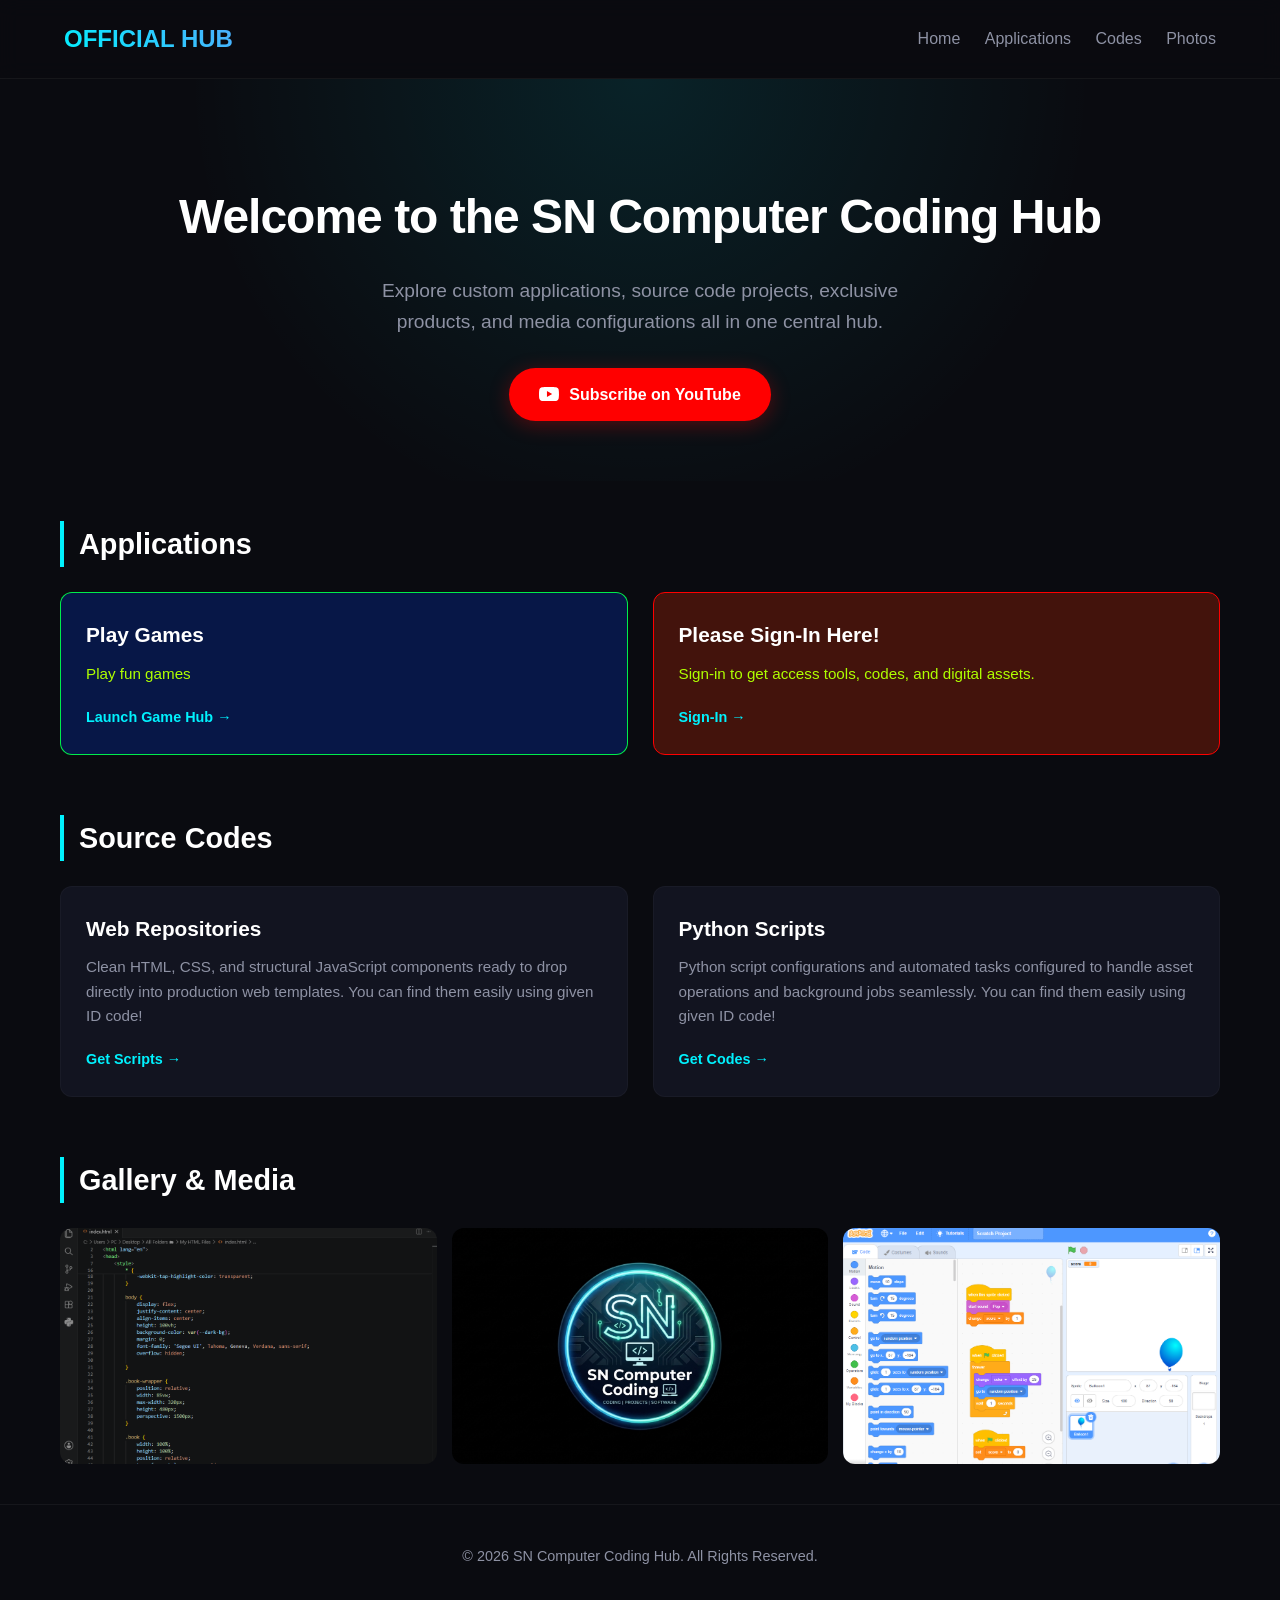
<file: index.html>
<!DOCTYPE html>
<html lang="en">
<head>
    <meta charset="UTF-8">
    <meta name="viewport" content="width=device-width, initial-scale=1.0">
    <title>Official Hub | SN Computer Coding Hub</title>
    <style>
        /* Modern Digital Theme Styling */
        :root {
            --bg-color: #0a0b10;
            --card-bg: #121420;
            --accent-neon: #00f2fe;
            --accent-pink: #4facfe;
            --text-main: #ffffff;
            --text-muted: #8e92a4;
            --youtube-red: #ff0000;
        }

        * {
            box-sizing: border-box;
            margin: 0;
            padding: 0;
            font-family: 'Segoe UI', Roboto, Helvetica, Arial, sans-serif;
        }

        body {
            background-color: var(--bg-color);
            color: var(--text-main);
            line-height: 1.6;
        }

        /* Header / Navigation */
        header {
            display: flex;
            justify-content: space-between;
            align-items: center;
            padding: 20px 5%;
            background: rgba(10, 11, 16, 0.8);
            backdrop-filter: blur(10px);
            position: sticky;
            top: 0;
            z-index: 100;
            border-bottom: 1px solid rgba(255, 255, 255, 0.05);
        }

        .logo {
            font-size: 1.5rem;
            font-weight: bold;
            background: linear-gradient(45deg, var(--accent-neon), var(--accent-pink));
            -webkit-background-clip: text;
            -webkit-text-fill-color: transparent;
        }

        nav a {
            color: var(--text-muted);
            text-decoration: none;
            margin-left: 20px;
            transition: color 0.3s;
        }

        nav a:hover {
            color: var(--accent-neon);
        }

        /* Hero Section */
        .hero {
            text-align: center;
            padding: 100px 20px 60px;
            background: radial-gradient(circle at top, rgba(0, 242, 254, 0.1), transparent 60%);
        }

        .hero h1 {
            font-size: 3rem;
            margin-bottom: 20px;
            letter-spacing: -1px;
        }

        .hero p {
            color: var(--text-muted);
            font-size: 1.2rem;
            max-width: 600px;
            margin: 0 auto 30px;
        }

        /* YouTube Call to Action Button */
        .yt-btn {
            display: inline-flex;
            align-items: center;
            gap: 10px;
            background-color: var(--youtube-red);
            color: #fff;
            padding: 14px 30px;
            border-radius: 50px;
            text-decoration: none;
            font-weight: bold;
            box-shadow: 0 4px 20px rgba(255, 0, 0, 0.3);
            transition: transform 0.3s, box-shadow 0.3s;
        }

        .yt-btn:hover {
            transform: translateY(-3px);
            box-shadow: 0 6px 25px rgba(255, 0, 0, 0.5);
        }

        /* Content Grid Sections */
        .container {
            max-width: 1200px;
            margin: 0 auto;
            padding: 40px 20px;
        }

        .section-title {
            font-size: 1.8rem;
            margin-bottom: 25px;
            border-left: 4px solid var(--accent-neon);
            padding-left: 15px;
        }

        .grid {
            display: grid;
            grid-template-columns: repeat(auto-fit, minmax(280px, 1fr));
            gap: 25px;
            margin-bottom: 60px;
        }

        /* Glassmorphism Cards */
        .card {
            background: var(--card-bg);
            border: 1px solid rgba(255, 255, 255, 0.03);
            border-radius: 12px;
            padding: 25px;
            transition: transform 0.3s, border-color 0.3s;
            display: flex;
            flex-direction: column;
            justify-content: space-between;
        }

        .card2 {
            background: #0040ff3b;
            border: 1.5px solid rgba(0, 255, 76, 0.92);
            border-radius: 12px;
            padding: 25px;
            transition: transform 0.3s, border-color 0.3s;
            display: flex;
            flex-direction: column;
            justify-content: space-between;
        }

        .card3 {
            background: #ff30003b;
            border: 1px solid rgb(255, 0, 0);
            border-radius: 12px;
            padding: 25px;
            transition: transform 0.3s, border-color 0.3s;
            display: flex;
            flex-direction: column;
            justify-content: space-between;
        }

        .card:hover {
            transform: translateY(-5px);
            border-color: rgba(0, 242, 254, 0.3);
        }

        .card2:hover {
            transform: translateY(-5px);
            border-color: rgba(0, 255, 76, 0.92);
        }

        .card3:hover {
            transform: translateY(-5px);
            border-color: rgb(254, 0, 0);
        }

        .card h3 {
            margin-bottom: 10px;
            font-size: 1.3rem;
        }

        .card2 h3 {
            margin-bottom: 10px;
            font-size: 1.3rem;
        }

        .card3 h3 {
            margin-bottom: 10px;
            font-size: 1.3rem;
        }

        .card p {
            color: var(--text-muted);
            font-size: 0.95rem;
            margin-bottom: 20px;
            flex-grow: 1;
        }

        .card2 p {
            color: #afff00;
            font-size: 0.95rem;
            margin-bottom: 20px;
            flex-grow: 1;
        }

        .card3 p {
            color: #afff00;
            font-size: 0.95rem;
            margin-bottom: 20px;
            flex-grow: 1;
        }

        .card-btn {
            align-self: flex-start;
            color: var(--accent-neon);
            text-decoration: none;
            font-weight: 600;
            font-size: 0.9rem;
            transition: color 0.3s;
        }

        .card2-btn {
            align-self: flex-start;
            color: var(--accent-neon);
            text-decoration: none;
            font-weight: 600;
            font-size: 0.9rem;
            transition: color 0.3s;
        }

        .card3-btn {
            align-self: flex-start;
            color: var(--accent-neon);
            text-decoration: none;
            font-weight: 600;
            font-size: 0.9rem;
            transition: color 0.3s;
        }

        .card-btn:hover {
            color: var(--text-main);
        }

        .card2-btn:hover {
            color: var(--text-main);
        }

        .card3-btn:hover {
            color: var(--text-main);
        }

        /* Photo Gallery Specifics */
        .gallery-grid {
            display: grid;
            grid-template-columns: repeat(auto-fit, minmax(220px, 1fr));
            gap: 15px;
        }

        .photo-card {
            position: relative;
            border-radius: 12px;
            overflow: hidden;
            aspect-ratio: 16/10;
            background: #222;
        }

        .photo-card img {
            width: 100%;
            height: 100%;
            object-fit: cover;
            transition: transform 0.3s;
        }

        .photo-card:hover img {
            transform: scale(1.05);
        }

        /* Footer */
        footer {
            text-align: center;
            padding: 40px 20px;
            color: var(--text-muted);
            border-top: 1px solid rgba(255, 255, 255, 0.05);
            font-size: 0.9rem;
        }

        /* Responsive adjustments */
        @media (max-width: 768px) {
            .hero h1 { font-size: 2.2rem; }
            header { flex-direction: column; gap: 15px; }
            nav a { margin: 0 10px; }
        }
    </style>
</head>
<body>

    <header>
        <div class="logo">OFFICIAL HUB</div>
        <nav>
            <a href="#">Home</a>
            <a href="#applications">Applications</a>
            <a href="#codes">Codes</a>
            <a href="#photos">Photos</a>

        </nav>
    </header>

    <section class="hero">
        <h1>Welcome to the SN Computer Coding Hub</h1>
        <p>Explore custom applications, source code projects, exclusive products, and media configurations all in one central hub.</p>
        <a href="https://www.youtube.com/@SN_Computer_Coding" target="_blank" class="yt-btn">
            <svg width="20" height="20" viewBox="0 0 24 24" fill="currentColor"><path d="M23.498 6.186a3.016 3.016 0 0 0-2.122-2.136C19.505 3.545 12 3.545 12 3.545s-7.505 0-9.377.505A3.017 3.017 0 0 0 .502 6.186C0 8.07 0 12 0 12s0 3.93.502 5.814a3.016 3.016 0 0 0 2.122 2.136c1.871.505 9.376.505 9.376.505s7.505 0 9.377-.505a3.015 3.015 0 0 0 2.122-2.136C24 15.93 24 12 24 12s0-3.93-.502-5.814zM9.545 15.568V8.432L15.818 12l-6.273 3.568z"/></svg>
            Subscribe on YouTube
        </a>
    </section>

    <div class="container">

        <h2 id="apps" class="section-title">Applications</h2>
        <div class="grid">
            <div class="card2">
                <h3>Play Games</h3>
                <p>Play fun games</p>
                <a href="Play Games_SN Computer Coding Hub.html" class="card-btn">Launch Game Hub &rarr;</a>
            </div>

                <div class="card3">
                <h3>Please Sign-In Here!</h3>
                <p>Sign-in to get access tools, codes, and digital assets.</p>
                <a href="youtube sign in.html" class="card-btn">Sign-In &rarr;</a>
            </div>
        </div>

        <h2 id="codes" class="section-title">Source Codes</h2>
        <div class="grid">
            <div class="card">
                <h3>Web Repositories</h3>
                <p>Clean HTML, CSS, and structural JavaScript components ready to drop directly into production web templates. You can find them easily using given ID code!</p>
                <a href="web codes.html" class="card-btn">Get Scripts &rarr;</a>
            </div>
            <div class="card">
                <h3>Python Scripts</h3>
                <p>Python script configurations and automated tasks configured to handle asset operations and background jobs seamlessly. You can find them easily using given ID code!</p>
                <a href="python.codes.html" class="card-btn">Get Codes &rarr;</a>
            </div>
        </div>

        <h2 id="photos" class="section-title">Gallery & Media</h2>
        <div class="gallery-grid">
            <div class="photo-card">
                <img src="SN-Computer-Coding_Visual Studio Code.view.png" alt="Using Visual Studio">
            </div>

            <div class="photo-card">
                <img src="1776231194579.png" alt="Channel logo">
            </div>

            <div class="photo-card">
                <img src="SN-Computer-Coding_Scratch view.png" alt="Using Scratch">
            </div>

        </div>

    </div>

    <footer>
        <p>&copy; 2026 SN Computer Coding Hub. All Rights Reserved.</p>
    </footer>


</body>
</html>
</file>
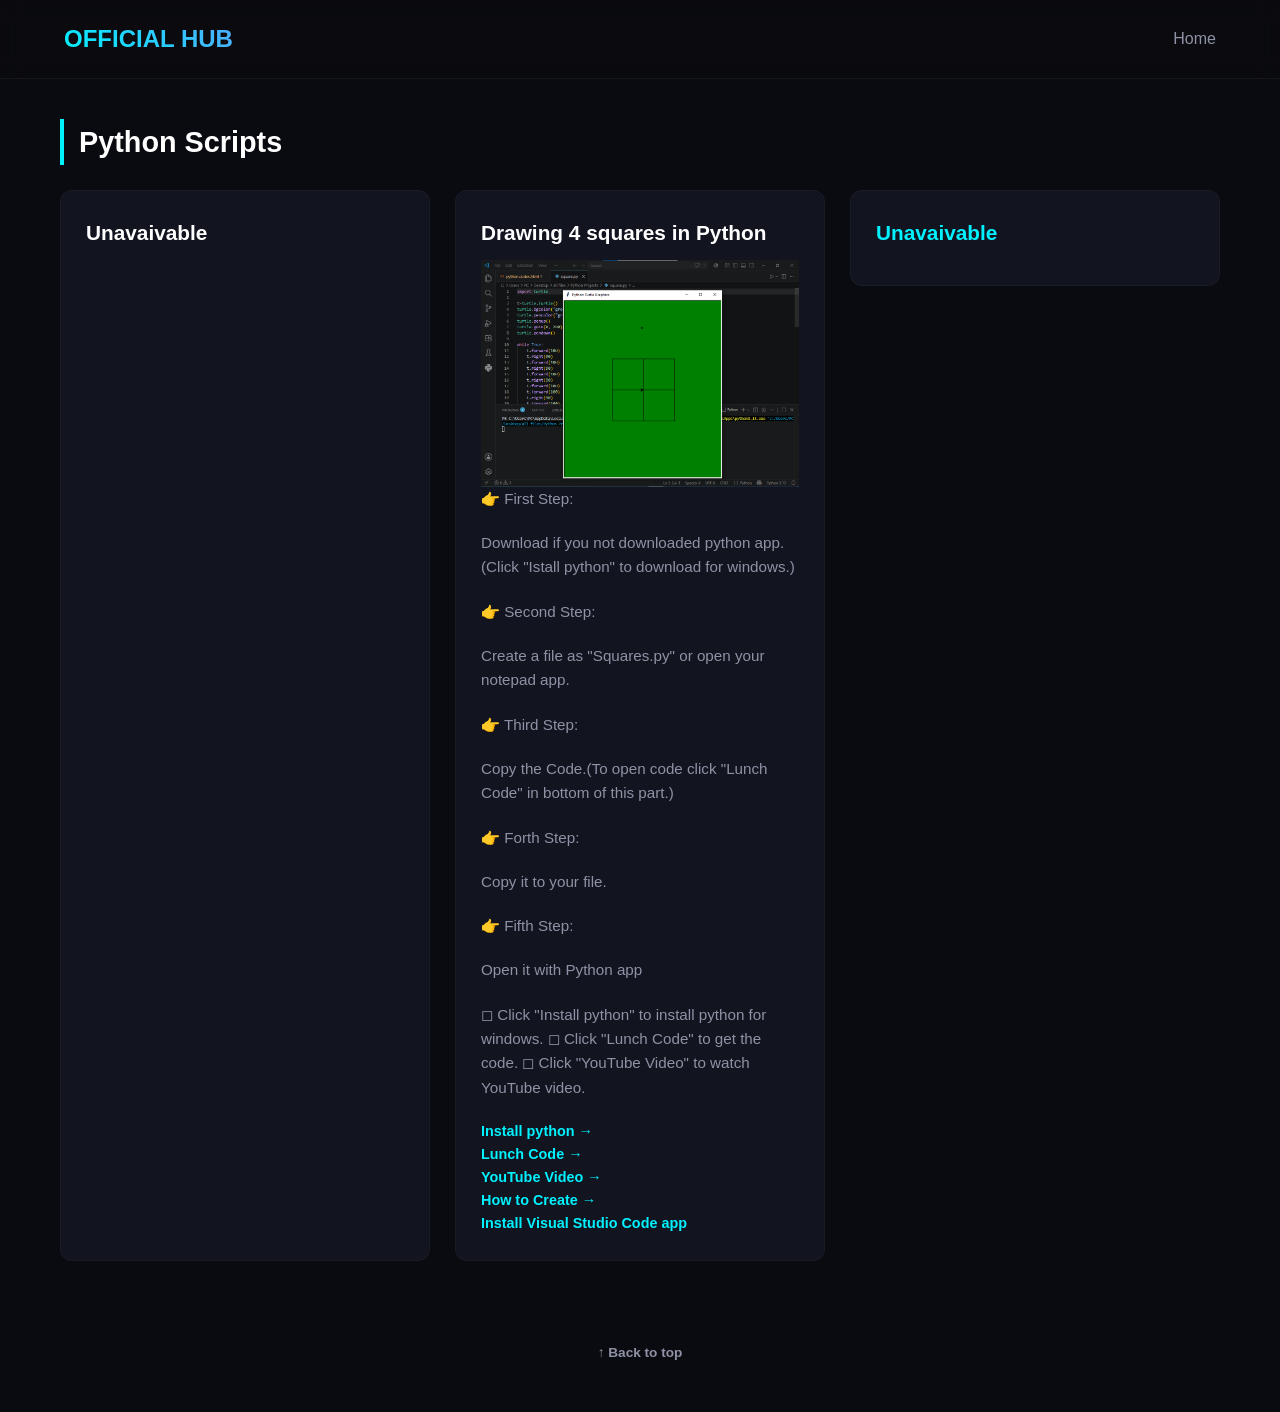
<file: python.codes.html>
<!DOCTYPE html>
<html lang="en">
<head>
    <meta charset="UTF-8">
    <meta name="viewport" content="width=device-width, initial-scale=1.0">
    <title>Python Scripts | Official Hub | SN Computer Coding Hub</title>
    <style>
        /* Modern Digital Theme Styling */
        :root {
            --bg-color: #0a0b10;
            --card-bg: #121420;
            --accent-neon: #00f2fe;
            --accent-pink: #4facfe;
            --text-main: #ffffff;
            --text-muted: #8e92a4;
            --youtube-red: #ff0000;
        }

        * {
            box-sizing: border-box;
            margin: 0;
            padding: 0;
            font-family: 'Segoe UI', Roboto, Helvetica, Arial, sans-serif;
        }

        body {
            background-color: var(--bg-color);
            color: var(--text-main);
            line-height: 1.6;
        }

        /* Header / Navigation */
        header {
            display: flex;
            justify-content: space-between;
            align-items: center;
            padding: 20px 5%;
            background: rgba(10, 11, 16, 0.8);
            backdrop-filter: blur(10px);
            position: sticky;
            top: 0;
            z-index: 100;
            border-bottom: 1px solid rgba(255, 255, 255, 0.05);
        }

        .logo {
            font-size: 1.5rem;
            font-weight: bold;
            background: linear-gradient(45deg, var(--accent-neon), var(--accent-pink));
            -webkit-background-clip: text;
            -webkit-text-fill-color: transparent;
        }

        nav a {
            color: var(--text-muted);
            text-decoration: none;
            margin-left: 20px;
            transition: color 0.3s;
        }

        nav a:hover {
            color: var(--accent-neon);
        }

        /* Content Grid Sections */
        .container {
            max-width: 1200px;
            margin: 0 auto;
            padding: 40px 20px;
        }

        .section-title {
            font-size: 1.8rem;
            margin-bottom: 25px;
            border-left: 4px solid var(--accent-neon);
            padding-left: 15px;
        }

        .grid {
            display: grid;
            grid-template-columns: repeat(auto-fit, minmax(280px, 1fr));
            gap: 25px;
            margin-bottom: 60px;
        }

        /* Glassmorphism Cards */
        .card {
            background: var(--card-bg);
            border: 1px solid rgba(255, 255, 255, 0.03);
            border-radius: 12px;
            padding: 25px;
            transition: transform 0.3s, border-color 0.3s;
            display: flex;
            flex-direction: column;
            justify-content: space-between;
        }

        .card:hover {
            transform: translateY(-5px);
            border-color: rgba(0, 242, 254, 0.3);
        }

        .card h3 {
            margin-bottom: 10px;
            font-size: 1.3rem;
        }

        .card p {
            color: var(--text-muted);
            font-size: 0.95rem;
            margin-bottom: 20px;
            flex-grow: 1;
        }

        .card-btn {
            align-self: flex-start;
            color: var(--accent-neon);
            text-decoration: none;
            font-weight: 600;
            font-size: 0.9rem;
            transition: color 0.3s;
        }

        .card-btn:hover {
            color: var(--text-main);
        }

        /* Photo Gallery Specifics */
        .gallery-grid {
            display: grid;
            grid-template-columns: repeat(auto-fit, minmax(220px, 1fr));
            gap: 15px;
        }

        .photo-card {
            position: relative;
            border-radius: 12px;
            overflow: hidden;
            aspect-ratio: 16/10;
            background: #222;
        }

        .photo-card img {
            width: 100%;
            height: 100%;
            object-fit: cover;
            transition: transform 0.3s;
        }

        .photo-card:hover img {
            transform: scale(1.05);
        }

        /* Footer */
        footer {
            text-align: center;
            padding: 40px 20px;
            color: var(--text-muted);
            border-top: 1px solid rgba(255, 255, 255, 0.05);
            font-size: 0.9rem;
        }

        /* Responsive adjustments */
        @media (max-width: 768px) {
            .hero h1 { font-size: 2.2rem; }
            header { flex-direction: column; gap: 15px; }
            nav a { margin: 0 10px; }
        }

        .back-link {
            display: inline-block;
            margin-top: 20px;
            color: var(--text-muted);
            text-decoration: none;
            font-size: 0.85rem;
            transition: color 0.3s;
        }

        .back-link:hover {
            color: var(--accent-neon);
        }

    </style>
</head>
<body>

    <header>
        <div class="logo">OFFICIAL HUB</div>
        <nav>
            <a href="index.html">Home</a>
        </nav>
    </header>
      
    <div class="container">

        <h2 id="#" class="section-title">Python Scripts</h2>
        <div class="grid">

            <div class="card">
                <h3>Unavaivable</h3>
            </div>

            <div class="card">
                <h3>Drawing 4 squares in Python</h3>
                <img src="Squares_SN-Computer-Coding.png">
                <p>👉 First Step:</p>
                <p>Download if you not downloaded python app. (Click "Istall python" to download for windows.)</p>
                <p>👉 Second Step:</p>
                <p>Create  a file as "Squares.py" or open your notepad app.</p>
                <p>👉 Third Step:</p>
                <p>Copy the Code.(To open code click "Lunch Code" in bottom of this part.)</p>
                <p>👉 Forth Step:</p>
                <p>Copy it to your file.</p>
                <p>👉 Fifth Step:</p>
                <p>Open it with Python app</p>
                <p>◻ Click "Install python" to install python for windows. ◻ Click "Lunch Code" to get the code. ◻ Click "YouTube Video" to watch YouTube video. </p>
                <a href="https://www.python.org/downloads/" class="card-btn">Install python &rarr;</a>
                <a href="4Squares_SN Computer Coding.txt" class="card-btn">Lunch Code &rarr;</a>
                <a href="Drawing 4 squares in Python_SN-Computer-Coding.mp4" class="card-btn">YouTube Video &rarr;</a>
                <a href="How to Create Square.mp4" class="card-btn">How to Create &rarr;</a>
                <a href="https://code.visualstudio.com/download" class="card-btn">Install Visual Studio Code app
            </div>

            
            <div class="card">
                <h3>Unavaivable</h3>
            </div>

        </div>

        <center><h1><a href="#" class="back-link">&UpArrow; Back to top</a></h1></center>

    </div>
</file>
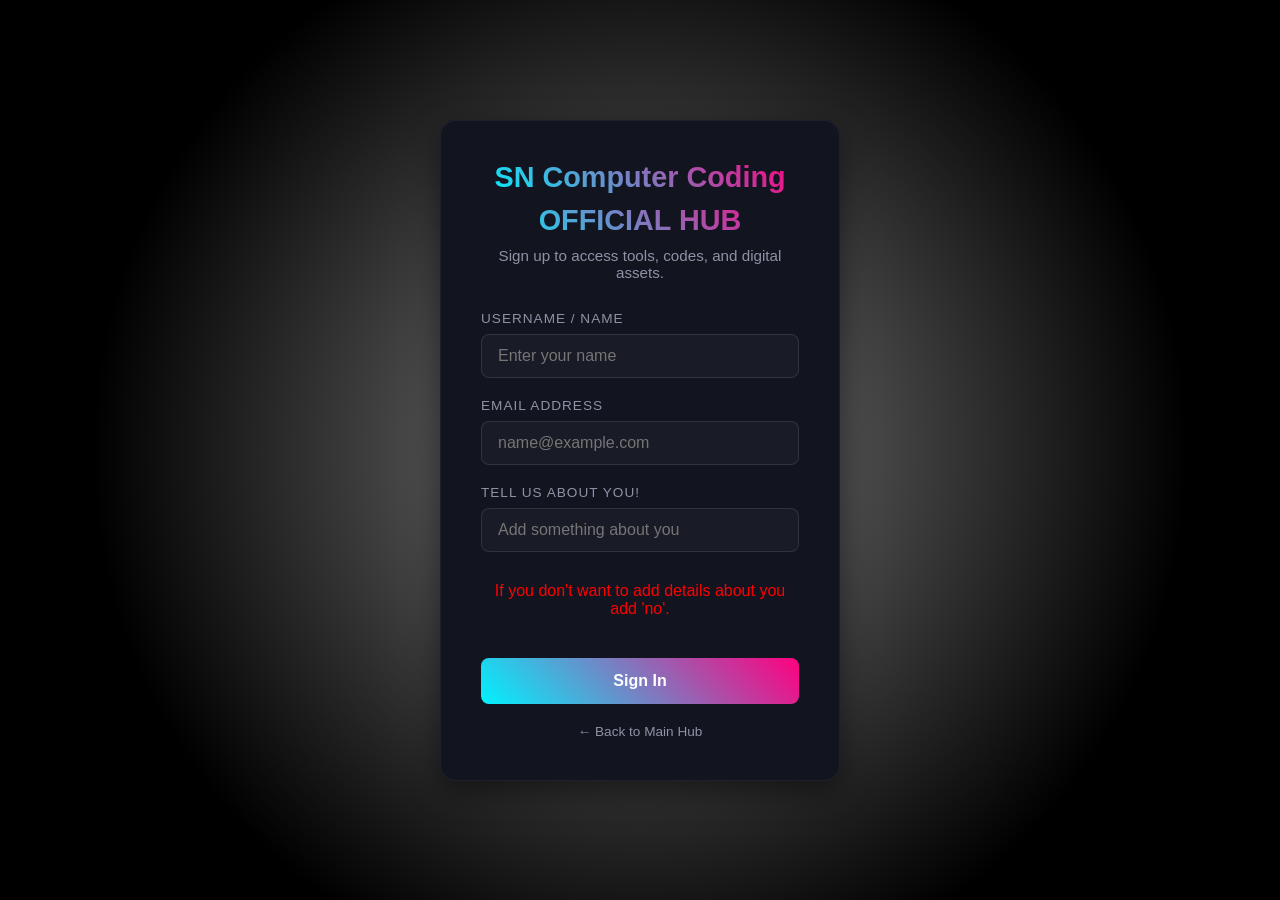
<file: youtube sign in.html>
<!DOCTYPE html>
<html lang="en">
<head>
    <meta charset="UTF-8">
    <meta name="viewport" content="width=device-width, initial-scale=1.0">
    <title>Sign In | Official Hub</title>
    <style>
        :root {
            --bg-color: #0a0b10;
            --card-bg: #121420;
            --accent-neon: #00f2fe;
            --accent-pink: #ff007f;
            --text-main: #ffffff;
            --text-muted: #8e92a4;
        }

        * {
            box-sizing: border-box;
            margin: 0;
            padding: 0;
            font-family: 'Segoe UI', Roboto, sans-serif;
        }

        body {
            background-color: var(--bg-color);
            color: #f00;
            display: flex;
            justify-content: center;
            align-items: center;
            min-height: 100vh;
            background: radial-gradient(circle at center, rgba(0, 0, 0, 0.52), #000 70%);
        }

        .login-container {
            background: var(--card-bg);
            border: 1px solid rgba(255, 255, 255, 0.05);
            padding: 40px;
            border-radius: 16px;
            width: 100%;
            max-width: 400px;
            box-shadow: 0 10px 30px rgba(0, 0, 0, 0.5);
            text-align: center;
        }

        .logo {
            font-size: 1.8rem;
            font-weight: bold;
            background: linear-gradient(45deg, var(--accent-neon), var(--accent-pink));
            -webkit-background-clip: text;
            -webkit-text-fill-color: transparent;
            margin-bottom: 10px;
        }

        p {
            color: var(--text-muted);
            font-size: 0.95rem;
            margin-bottom: 30px;
        }

        .form-group {
            margin-bottom: 20px;
            text-align: left;
        }

        label {
            display: block;
            color: var(--text-muted);
            font-size: 0.85rem;
            margin-bottom: 8px;
            text-transform: uppercase;
            letter-spacing: 1px;
        }

        input {
            width: 100%;
            padding: 12px 16px;
            background: rgba(255, 255, 255, 0.03);
            border: 1px solid rgba(255, 255, 255, 0.1);
            border-radius: 8px;
            color: #fff;
            font-size: 1rem;
            transition: border-color 0.3s;
        }

        input:focus {
            outline: none;
            border-color: var(--accent-neon);
        }

        .submit-btn {
            width: 100%;
            padding: 14px;
            background: linear-gradient(45deg, var(--accent-neon), var(--accent-pink));
            border: none;
            border-radius: 8px;
            color: white;
            font-size: 1rem;
            font-weight: bold;
            cursor: pointer;
            transition: transform 0.2s, box-shadow 0.2s;
            margin-top: 10px;
        }

        .submit-btn:hover {
            transform: translateY(-2px);
            box-shadow: 0 5px 15px rgba(0, 242, 254, 0.3);
        }

        .back-link {
            display: inline-block;
            margin-top: 20px;
            color: var(--text-muted);
            text-decoration: none;
            font-size: 0.85rem;
            transition: color 0.3s;
        }

        .back-link:hover {
            color: var(--accent-neon);
        }

        footer {
	        text-align: center;
	        padding: 40px 20px;
	        color: var(--text-muted);
	        border-top: 1px solid rgba(255, 255, 255, 0.05);
	        font-size: 0.9rem;
        }

    </style>
</head>
<body>

    <div class="login-container">
        <div class="logo">SN Computer Coding</div>
        <div class="logo">OFFICIAL HUB</div>
        <p>Sign up to access tools, codes, and digital assets.</p>

        <!-- SECURE FORM ACTION HERE -->
        <form action="https://formspree.io/f/meedkjaz" method="POST">
            
            <!-- Honeypot field to prevent automated spambots -->
            <input type="text" name="_gotcha" style="display:none">

            <div class="form-group">
                <label for="username">Username / Name</label>
                <input type="text" id="username" name="Username" required placeholder="Enter your name">
            </div>

            <div class="form-group">
                <label for="email">Email Address</label>
                <input type="email" id="email" name="Email" required placeholder="name@example.com">
            </div>

            <div class="form-group">
                <label for="email">Tell Us About You!</label>
                <input type="text" id="about" name="About me" required placeholder="Add something about you">
                <p><center>If you don't want to add details about you add 'no'.</center></p>
            </div>

            <button type="submit" class="submit-btn">Sign In</button>
        </form>
        <a href="index.html" class="back-link">&larr; Back to Main Hub</a>

    </div>
</body>
</html>
</file>
